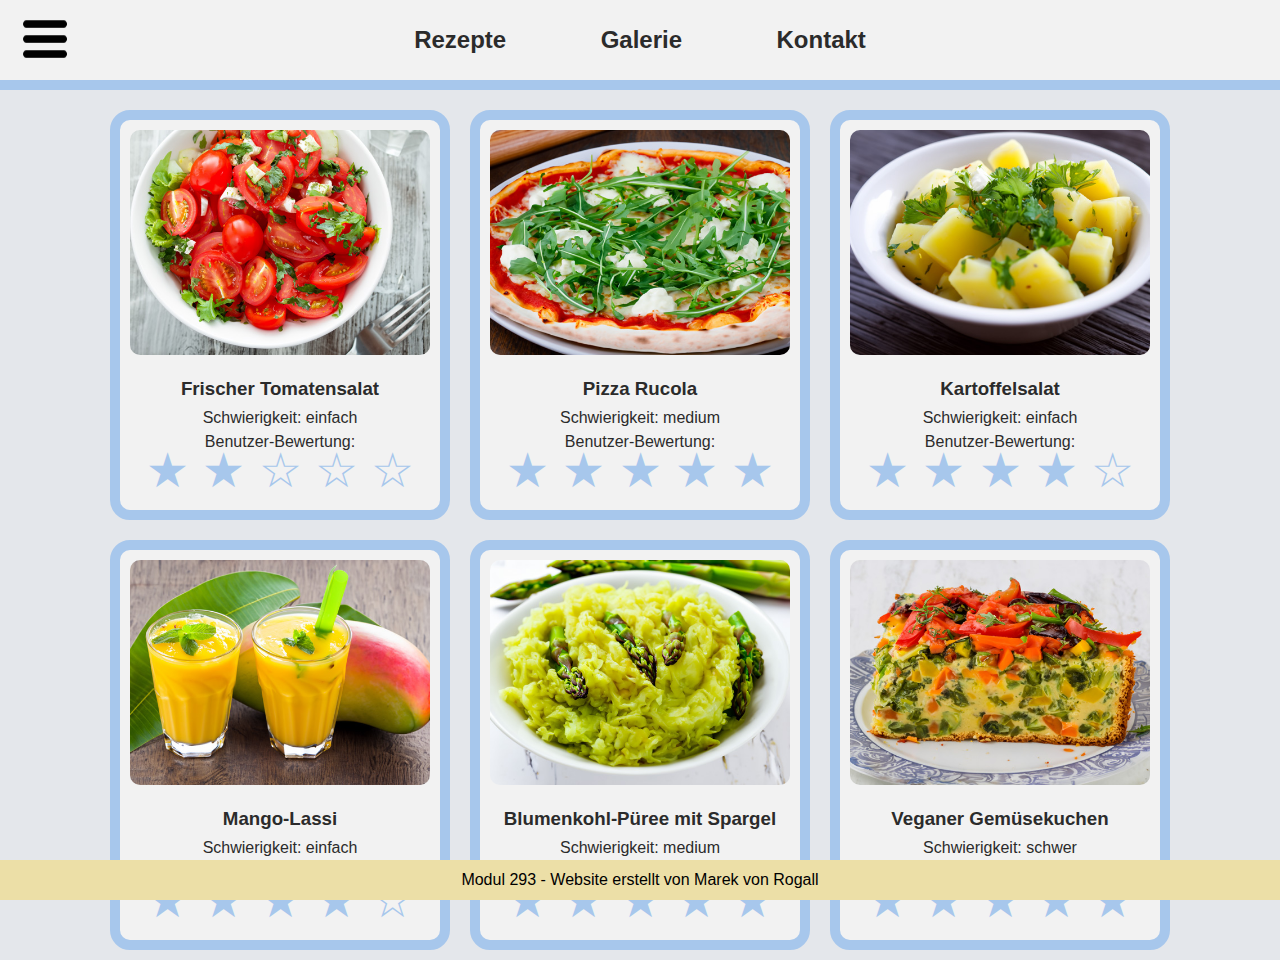
<file: index.html>
<!DOCTYPE html>

<html>

<head>
    <meta charset="utf-8">
    <title>Rezepte durchstöbern</title>
    <meta name="viewport" content="width=device-width, initial-scale=1" />
    <link rel="stylesheet" href="https://fonts.googleapis.com/css2?family=Bebas+Neue">
    <link rel="stylesheet" type="text/css" href="index.css">
</head>


<navbar class="navbar">
    <div class="navbar-links">
        <a href="index.html">Rezepte</a>
        <a href="galerie.html">Galerie</a>
        <a href="contact.html">Kontakt</a>
    </div>
</navbar>

<body>
    <img src="Assets/menuicon.png" id="menu_icon" alt="hamburger menu icon">
    <input id="checkbox_menu_icon" type="checkbox">

    <div id="balken"></div>

    <div class="filterbox">
        <h2 id="namesuchfilter">Nach Rezepten filtern:</h2>
    </div>

    <input class="checkbox-Schwierigkeit-einfach" id="filter-einfach" type="checkbox" checked>
    <label class="checkbox-Schwierigkeit-einfach" for="filter-einfach">Einfach</label>
    <input class="checkbox-Schwierigkeit-medium" id="filter-medium" type="checkbox" checked>
    <label class="checkbox-Schwierigkeit-medium" for="filter-medium">Medium</label>
    <input class="checkbox-Schwierigkeit-schwer" id="filter-schwer" type="checkbox" checked>
    <label class="checkbox-Schwierigkeit-schwer" for="filter-schwer">Schwierig</label>

    <input class="checkbox-Typ-Alles" id="filter-alles" type="radio" name="typ" checked>
    <label class="checkbox-Typ-Alles" for="filter-alles">Alles</label>
    <input class="checkbox-Typ-Vegetarisch" id="filter-vegetarisch" type="radio" name="typ">
    <label class="checkbox-Typ-Vegetarisch" for="filter-vegetarisch">Vegetarisch</label>
    <input class="checkbox-Typ-Vegan" id="filter-vegan" type="radio" name="typ">
    <label class="checkbox-Typ-Vegan" for="filter-vegan">Vegan</label>

    <div id="wrapper">

        <div class="box" id="tomatensalat">

            <a href="recipes/rezept-tomatensalat.html">
                <img src="Assets/tomatensalat.jpg" class="image" alt="Tomatensalat">


                <h3 class="Name">Frischer Tomatensalat</h3>
                <p class="Schwierigkeit">Schwierigkeit: einfach</p>
                <p class="Bewertung">Benutzer-Bewertung:</p>
                <div class="star">&starf; &starf; &star; &star; &star;</div>
            </a>

        </div>
        <div class="box" id="pizzarucola">

            <a href="recipes/rezept-pizzarucola.html">
                <img src="Assets/pizzarucola.jpg" class="image" alt="Pizza Rucola">


                <h3 class="Name">Pizza Rucola</h3>
                <p class="Schwierigkeit">Schwierigkeit: medium</p>
                <p class="Bewertung">Benutzer-Bewertung:</p>
                <div class="star">&starf; &starf; &starf; &starf; &starf;</div>
            </a>

        </div>
        <div class="box" id="kartoffelsalat">

            <a href="recipes/rezept-kartoffelsalat.html">
                <img src="Assets/kartoffelsalat.jpg" class="image" alt="Kartoffelsalat">


                <h3 class="Name">Kartoffelsalat</h3>
                <p class="Schwierigkeit">Schwierigkeit: einfach</p>
                <p class="Bewertung">Benutzer-Bewertung:</p>
                <div class="star">&starf; &starf; &starf; &starf; &star;</div>
            </a>

        </div>
        <div class="box" id="mango_lassi">

            <a href="recipes/rezept-mango_lassi.html">
                <img src="Assets/mango_lassi.jpg" class="image" alt="Mango Lassi">


                <h3 class="Name">Mango-Lassi</h3>
                <p class="Schwierigkeit">Schwierigkeit: einfach</p>
                <p class="Bewertung">Benutzer-Bewertung:</p>
                <div class="star">&starf; &starf; &starf; &starf; &star;</div>
            </a>

        </div>
        <div class="box" id="blumenkohl_spargel">

            <a href="recipes/rezept-blumenkohl_spargel.html">
                <img src="Assets/blumenkohl_spargel.jpg" class="image" alt="Blumenkohlpüree mit grünem Spargel">


                <h3 class="Name">Blumenkohl-Püree mit Spargel</h3>
                <p class="Schwierigkeit">Schwierigkeit: medium</p>
                <p class="Bewertung">Benutzer-Bewertung:</p>
                <div class="star">&starf; &starf; &starf; &starf; &starf;</div>
            </a>

        </div>
        <div class="box" id="veganerkuchen">

            <a href="recipes/rezept-veganerkuchen.html">
                <img src="Assets/pie.jpg" class="image" alt="Veganer Gemüsekuchen">


                <h3 class="Name">Veganer Gemüsekuchen</h3>
                <p class="Schwierigkeit">Schwierigkeit: schwer</p>
                <p class="Bewertung">Benutzer-Bewertung:</p>
                <div class="star">&starf; &starf; &starf; &starf; &starf;</div>
            </a>

        </div>
        <div id="footer">
            <p>Modul 293 - Website erstellt von Marek von Rogall</p>
        </div>
    </div>
</body>

<footer>
    <p>Modul 293 - Website erstellt von Marek von Rogall</p>
</footer>

</html>
</file>
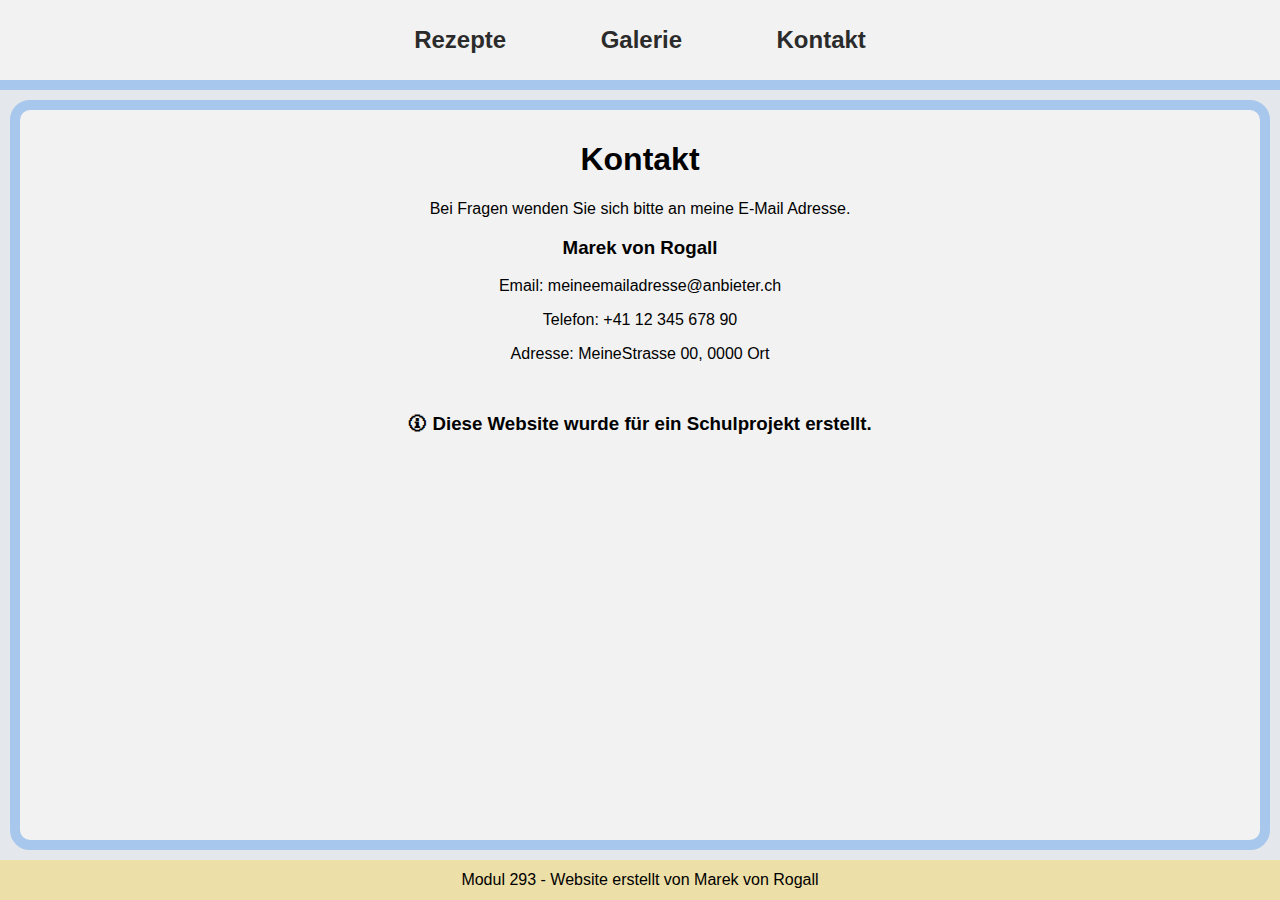
<file: contact.html>
<!DOCTYPE html>

<html>

<head>
    <meta charset="utf-8">
    <title>Kontakt</title>
    <meta name="viewport" content="width=device-width, initial-scale=1" />
    <link rel="stylesheet" href="https://fonts.googleapis.com/css2?family=Bebas+Neue">
    <link rel="stylesheet" type="text/css" href="contact.css">
</head>


<navbar class="navbar">
    <div class="navbar-links">
        <a href="index.html">Rezepte</a>
        <a href="galerie.html">Galerie</a>
        <a href="contact.html">Kontakt</a>
    </div>
</navbar>

<body>
    <div id="balken"></div>
    <div id="contactBox">
        <h1>Kontakt</h1>
        <p>Bei Fragen wenden Sie sich bitte an meine E-Mail Adresse.</p>
        <h3>Marek von Rogall</h3>
        <p>Email: meineemailadresse@anbieter.ch</p>
        <p>Telefon: +41 12 345 678 90</p>
        <p>Adresse: MeineStrasse 00,
            0000 Ort
        </p>

        <h3 id="info">🛈 Diese Website wurde für ein Schulprojekt erstellt.</h3>
    </div>
</body>

<footer>
    <p>Modul 293 - Website erstellt von Marek von Rogall</p>
</footer>

</html>
</file>
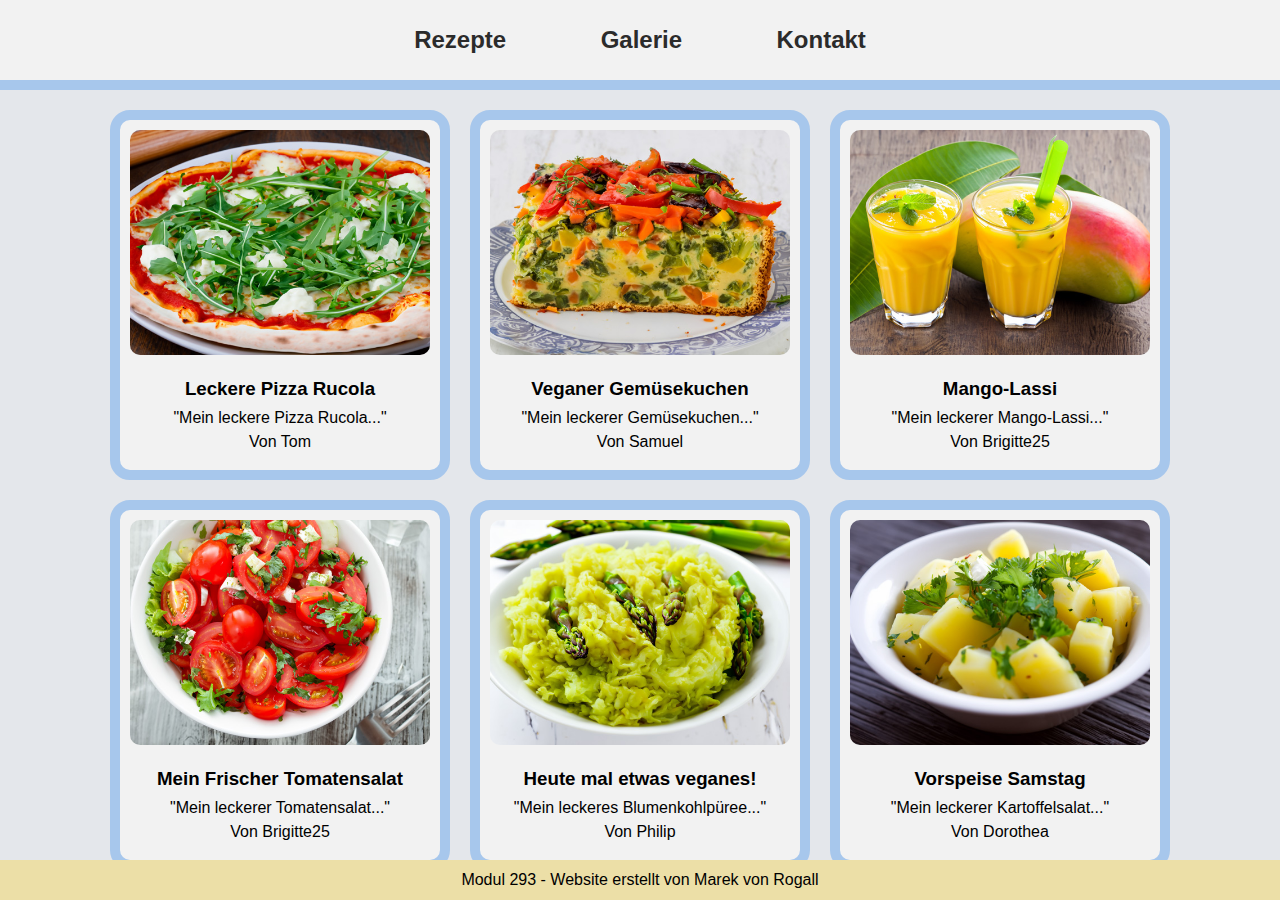
<file: galerie.html>
<!DOCTYPE html>

<html>

<head>
    <meta charset="utf-8">
    <title>Rezepte-Galerie</title>
    <meta name="viewport" content="width=device-width, initial-scale=1" />
    <link rel="stylesheet" href="https://fonts.googleapis.com/css2?family=Bebas+Neue">
    <link rel="stylesheet" type="text/css" href="galerie.css">
</head>

<navbar class="navbar">
    <div class="navbar-links">
        <a href="index.html">Rezepte</a>
        <a href="galerie.html">Galerie</a>
        <a href="contact.html">Kontakt</a>
    </div>
</navbar>

<body>


    <div id="balken"></div>

    <div id="wrapper">

        <div class="box" id="pizzarucola">

            <img src="Assets/pizzarucola.jpg" class="image" alt="Pizza Rucola">

            <h3 class="Name">Leckere Pizza Rucola</h3>
            <p class="Description">"Mein leckere Pizza Rucola..."</p>
            <p class="User">Von Tom</p>

        </div>
        <div class="box" id="veganerkuchen">

            <img src="Assets/pie.jpg" class="image" alt="Veganer Gemüsekuchen">

            <h3 class="Name">Veganer Gemüsekuchen</h3>
            <p class="Description">"Mein leckerer Gemüsekuchen..."</p>
            <p class="User">Von Samuel</p>

        </div>
        <div class="box" id="mango_lassi">

            <img src="Assets/mango_lassi.jpg" class="image" alt="Mango Lassi">

            <h3 class="Name">Mango-Lassi</h3>
            <p class="Description">"Mein leckerer Mango-Lassi..."</p>
            <p class="User">Von Brigitte25</p>

        </div>
        <div class="box" id="tomatensalat">

            <img src="Assets/tomatensalat.jpg" class="image" alt="Tomatensalat">


            <h3 class="Name">Mein Frischer Tomatensalat</h3>
            <p class="Description">"Mein leckerer Tomatensalat..."</p>
            <p class="User">Von Brigitte25</p>

        </div>
        <div class="box" id="blumenkohl_spargel">

            <img src="Assets/blumenkohl_spargel.jpg" class="image" alt="Blumenkohlpüree mit grünem Spargel">

            <h3 class="Name">Heute mal etwas veganes!</h3>
            <p class="Description">"Mein leckeres Blumenkohlpüree..."</p>
            <p class="User">Von Philip</p>

        </div>
        <div class="box" id="kartoffelsalat">

            <img src="Assets/kartoffelsalat.jpg" class="image" alt="Kartoffelsalat">

            <h3 class="Name">Vorspeise Samstag</h3>
            <p class="Description">"Mein leckerer Kartoffelsalat..."</p>
            <p class="User">Von Dorothea</p>

        </div>
        <div id="footer">
            <p>Modul 293 - Website erstellt von Marek von Rogall</p>
        </div>
    </div>


</body>
<footer>
    <p>Modul 293 - Website erstellt von Marek von Rogall</p>
</footer>

</html>
</file>
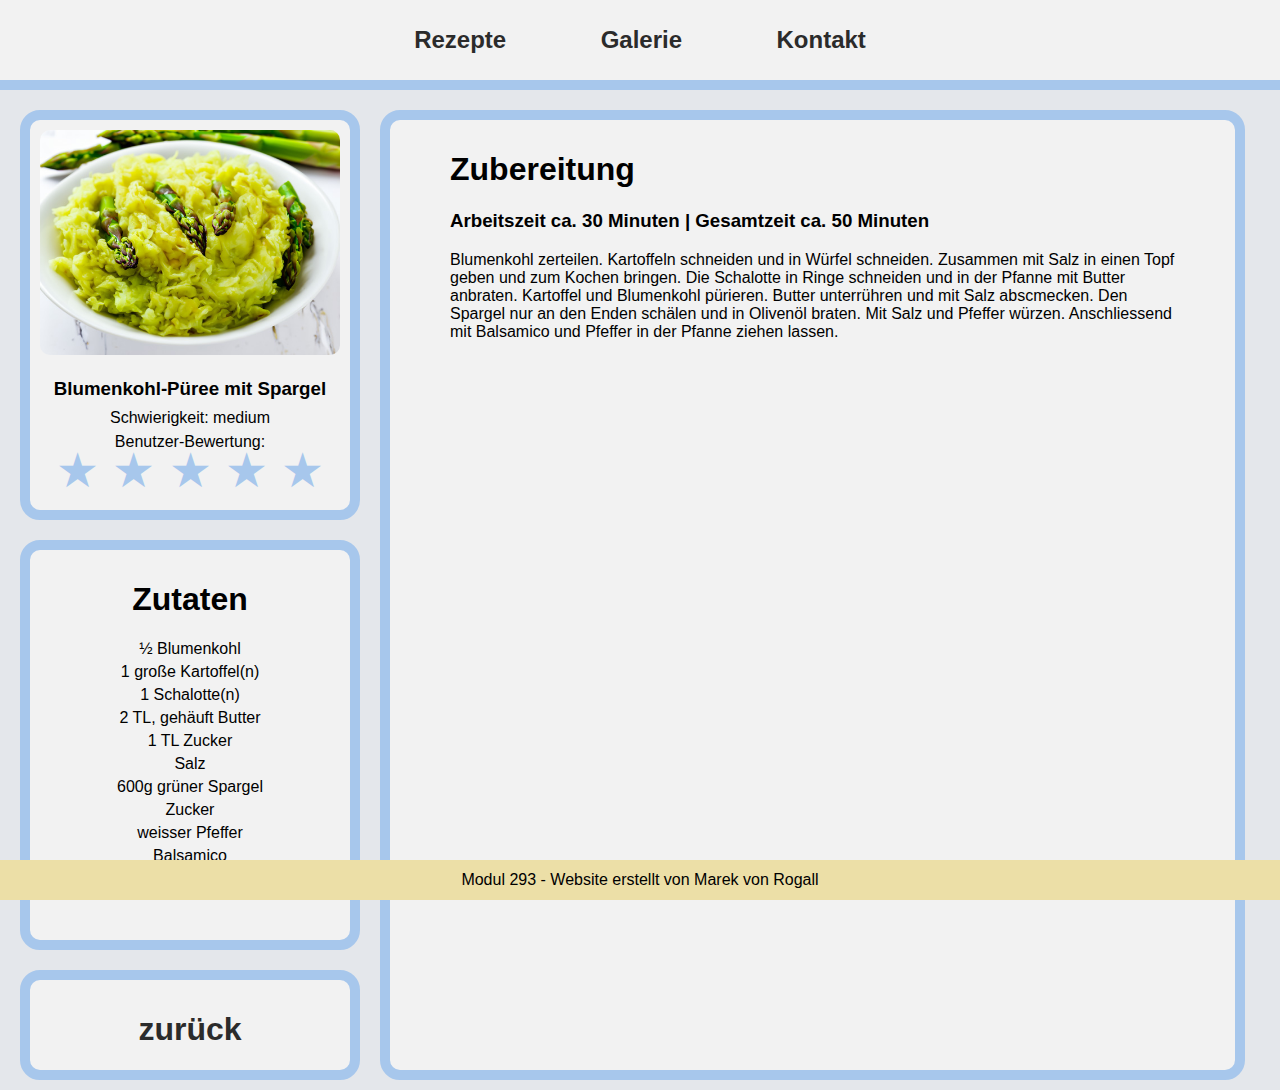
<file: recipes/rezept-blumenkohl_spargel.html>
<!DOCTYPE html>

<html>

<head>
    <meta charset="utf-8">
    <title>Rezept Blumenkohlpürre mit grünem Spargel</title>
    <meta name="viewport" content="width=device-width, initial-scale=1" />
    <link rel="stylesheet" href="https://fonts.googleapis.com/css2?family=Bebas+Neue">
    <link rel="stylesheet" type="text/css" href="recipes.css">
</head>

<navbar class="navbar">
    <div class="navbar-links">
        <a href="../index.html">Rezepte</a>
        <a href="../galerie.html">Galerie</a>
        <a href="../contact.html">Kontakt</a>
    </div>
</navbar>

<body>


    <div id="balken"></div>

    <div id="wrapper">
        <div class="box" id="preview">

            <img src="../Assets/blumenkohl_spargel.jpg" id="image" alt="Blumenkohlpüree mit grünem Spargel">

            <h3 id="Name">Blumenkohl-Püree mit Spargel</h3>
            <p id="Schwierigkeit">Schwierigkeit: medium</p>
            <p id="Bewertung">Benutzer-Bewertung:</p>
            <div class="star">&starf; &starf; &starf; &starf; &starf;</div>

        </div>

        <div class="box" id="instruction">
            <h1>Zubereitung</h1>
            <h3>Arbeitszeit ca. 30 Minuten | Gesamtzeit ca. 50 Minuten</h3>
            <p>Blumenkohl zerteilen. Kartoffeln schneiden und in Würfel schneiden. Zusammen mit Salz in einen Topf geben
                und zum Kochen bringen.
                Die Schalotte in Ringe schneiden und in der Pfanne mit Butter anbraten. Kartoffel und Blumenkohl
                pürieren. Butter unterrühren und mit Salz abscmecken.

                Den Spargel nur an den Enden schälen und in Olivenöl braten. Mit Salz und Pfeffer würzen. Anschliessend
                mit Balsamico und Pfeffer in der Pfanne ziehen lassen.
            </p>
            <iframe width="560" height="315" src="https://www.youtube.com/embed/Dtnm1v0F46g"
                title="YouTube video player" frameborder="0"
                allow="accelerometer; autoplay; clipboard-write; encrypted-media; gyroscope; picture-in-picture; web-share"
                allowfullscreen></iframe>
        </div>

        <div class="box" id="ingredients">
            <h1>Zutaten</h1>
            <p>½ Blumenkohl</p>
            <p>1 große Kartoffel(n)</p>
            <p>1 Schalotte(n)</p>
            <p>2 TL, gehäuft Butter</p>
            <p>1 TL Zucker</p>
            <p>Salz</p>
            <p>600g grüner Spargel</p>
            <p>Zucker</p>
            <P>weisser Pfeffer</P>
            <p>Balsamico</p>
            <p>Olivenöl</p>
        </div>

        <a href="../index.html">
            <div class="box" id="back">
                <h1>zurück</h1>
            </div>
        </a>


        <div id="bottom-left"></div>
        <div id="right"></div>
    </div>
</body>

<footer>
    <p>Modul 293 - Website erstellt von Marek von Rogall</p>
</footer>

</html>
</file>
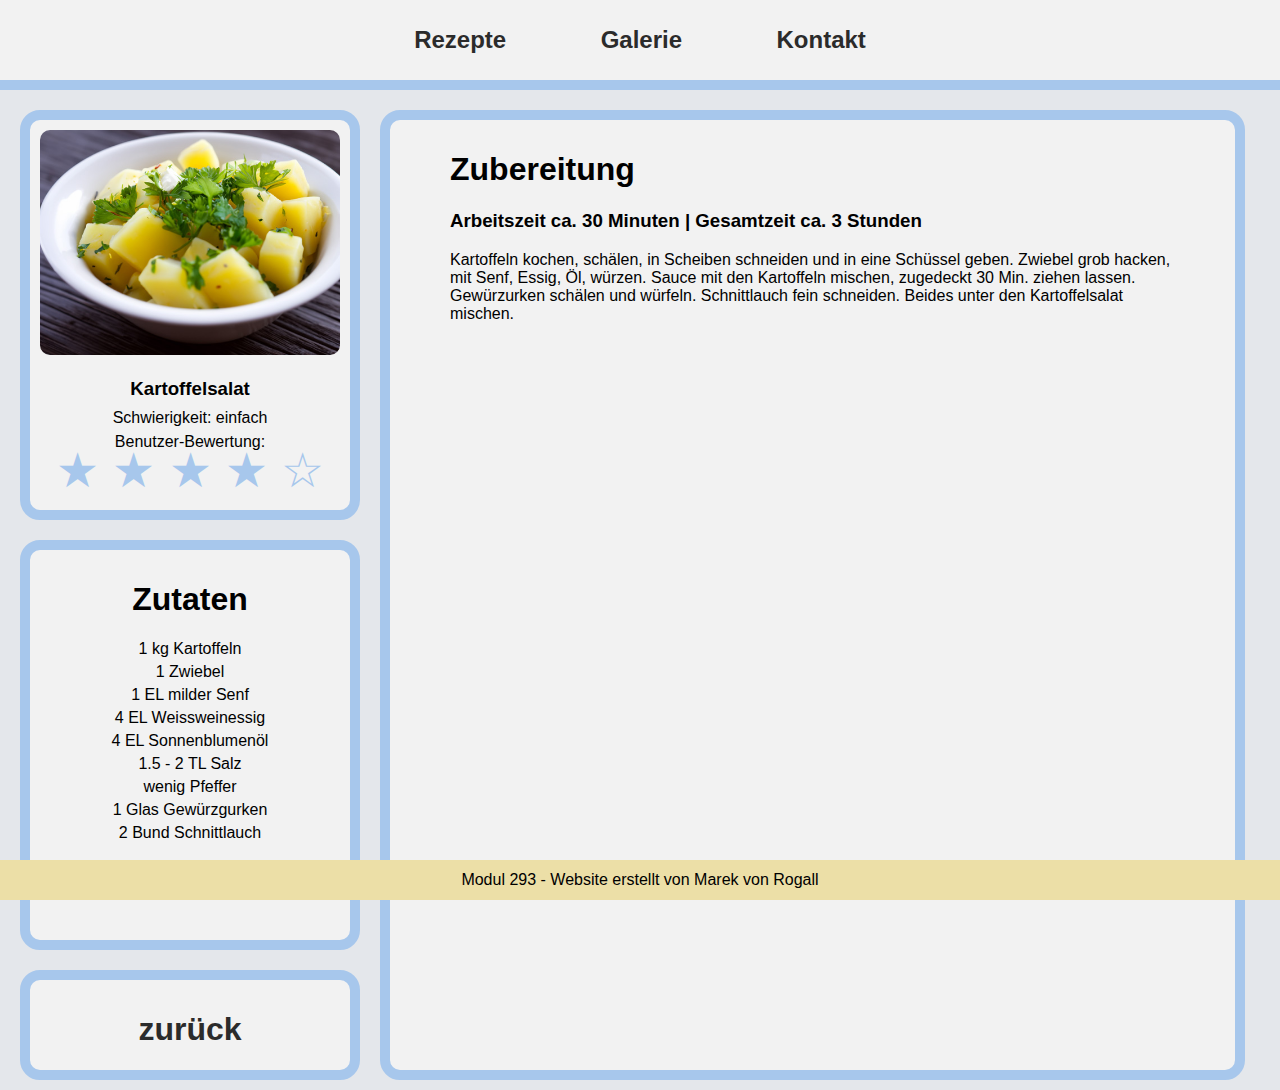
<file: recipes/rezept-kartoffelsalat.html>
<!DOCTYPE html>

<html>

<head>
    <meta charset="utf-8">
    <title>Rezept Kartoffelsalat</title>
    <meta name="viewport" content="width=device-width, initial-scale=1" />
    <link rel="stylesheet" href="https://fonts.googleapis.com/css2?family=Bebas+Neue">
    <link rel="stylesheet" type="text/css" href="recipes.css">
</head>

<navbar class="navbar">
    <div class="navbar-links">
        <a href="../index.html">Rezepte</a>
        <a href="../galerie.html">Galerie</a>
        <a href="../contact.html">Kontakt</a>
    </div>
</navbar>

<body>


    <div id="balken"></div>

    <div id="wrapper">
        <div class="box" id="preview">

            <img src="../Assets/kartoffelsalat.jpg" id="image" alt="Pizza Rucola">

            <h3 id="Name">Kartoffelsalat</h3>
            <p id="Schwierigkeit">Schwierigkeit: einfach</p>
            <p id="Bewertung">Benutzer-Bewertung:</p>
            <div class="star">&starf; &starf; &starf; &starf; &star;</div>

        </div>

        <div class="box" id="instruction">
            <h1>Zubereitung</h1>
            <h3>Arbeitszeit ca. 30 Minuten | Gesamtzeit ca. 3 Stunden</h3>
            <p>Kartoffeln kochen, schälen, in Scheiben schneiden und in eine Schüssel geben.
                Zwiebel grob hacken, mit Senf, Essig, Öl, würzen.
                Sauce mit den Kartoffeln mischen, zugedeckt 30 Min. ziehen lassen.
                Gewürzurken schälen und würfeln. Schnittlauch fein schneiden. Beides unter den Kartoffelsalat mischen.
            </p>
            <iframe width="560" height="315" src="https://www.youtube.com/embed/otAqi3aP5ck"
                title="YouTube video player" frameborder="0"
                allow="accelerometer; autoplay; clipboard-write; encrypted-media; gyroscope; picture-in-picture; web-share"
                allowfullscreen></iframe>
        </div>

        <div class="box" id="ingredients">
            <h1>Zutaten</h1>
            <p>1 kg Kartoffeln</p>
            <p>1 Zwiebel</p>
            <p>1 EL milder Senf</p>
            <p>4 EL Weissweinessig</p>
            <p>4 EL Sonnenblumenöl</p>
            <p>1.5 - 2 TL Salz</p>
            <p>wenig Pfeffer</p>
            <p>1 Glas Gewürzgurken</p>
            <p>2 Bund Schnittlauch</p>
        </div>

        <a href="../index.html">
            <div class="box" id="back">
                <h1>zurück</h1>
            </div>
        </a>


        <div id="bottom-left"></div>
        <div id="right"></div>
    </div>
</body>

<footer>
    <p>Modul 293 - Website erstellt von Marek von Rogall</p>
</footer>

</html>
</file>
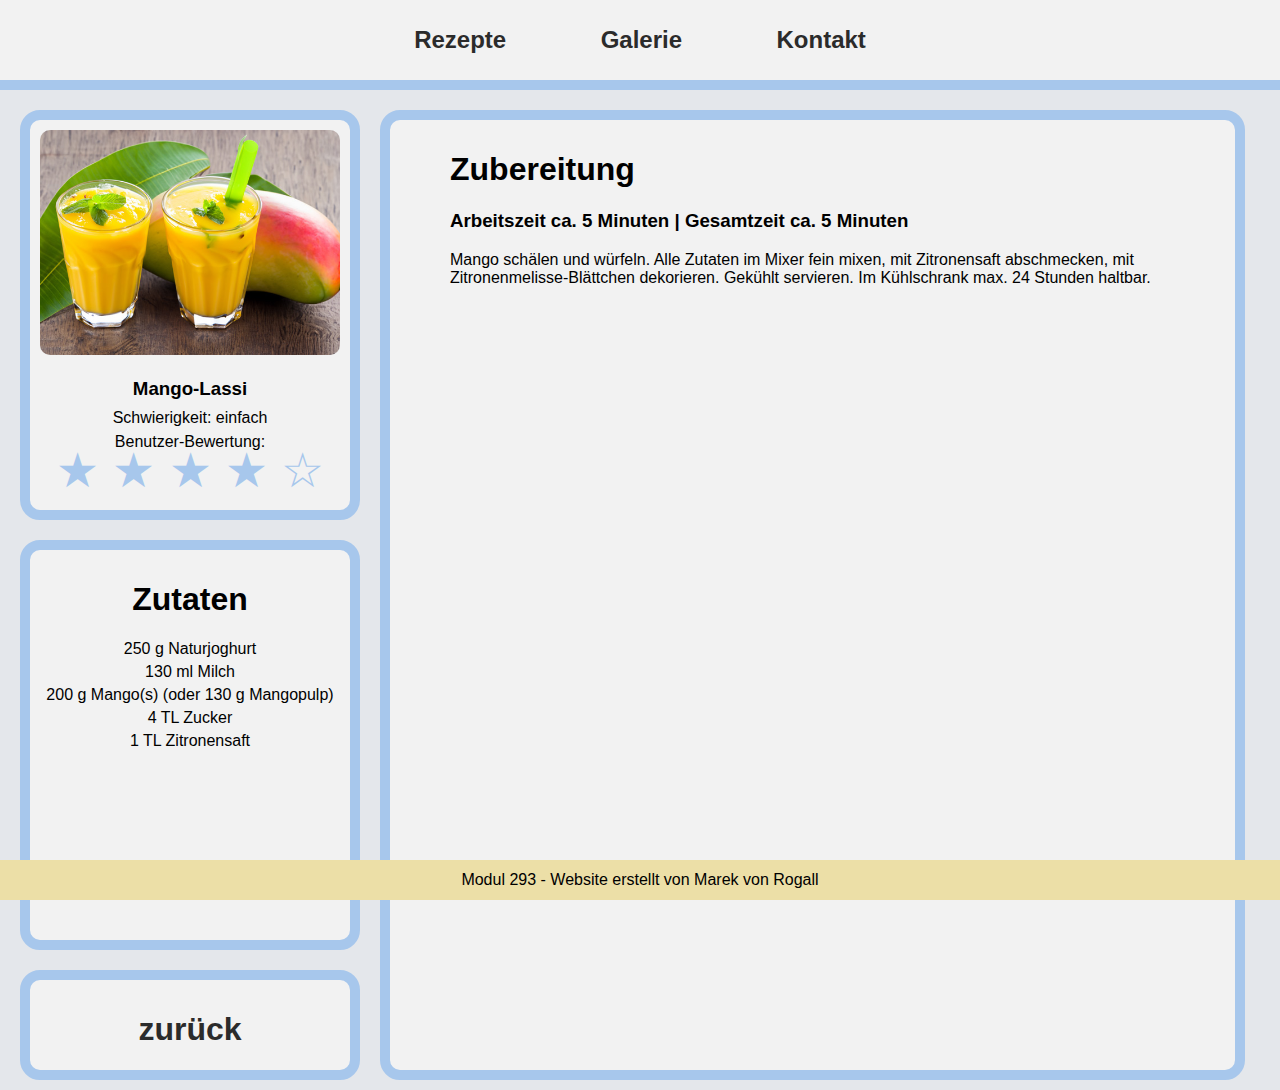
<file: recipes/rezept-mango_lassi.html>
<!DOCTYPE html>

<html>

<head>
    <meta charset="utf-8">
    <title>Rezept Mango-Lassi</title>
    <meta name="viewport" content="width=device-width, initial-scale=1" />
    <link rel="stylesheet" href="https://fonts.googleapis.com/css2?family=Bebas+Neue">
    <link rel="stylesheet" type="text/css" href="recipes.css">
</head>

<navbar class="navbar">
    <div class="navbar-links">
        <a href="../index.html">Rezepte</a>
        <a href="../galerie.html">Galerie</a>
        <a href="../contact.html">Kontakt</a>
    </div>
</navbar>

<body>
    <div id="balken"></div>

    <div id="wrapper">
        <div class="box" id="preview">

            <img src="../Assets/mango_lassi.jpg" id="image" alt="Mango Lassi">

            <h3 id="Name">Mango-Lassi</h3>
            <p id="Schwierigkeit">Schwierigkeit: einfach</p>
            <p id="Bewertung">Benutzer-Bewertung:</p>
            <div class="star">&starf; &starf; &starf; &starf; &star;</div>

        </div>

        <div class="box" id="instruction">
            <h1>Zubereitung</h1>
            <h3>Arbeitszeit ca. 5 Minuten | Gesamtzeit ca. 5 Minuten</h3>
            <p>Mango schälen und würfeln. Alle Zutaten im Mixer fein mixen, mit Zitronensaft abschmecken, mit
                Zitronenmelisse-Blättchen dekorieren. Gekühlt servieren. Im Kühlschrank max. 24 Stunden haltbar.</p>
            <iframe width="560" height="315" src="https://www.youtube.com/embed/BE7PBaxJGzE"
                title="YouTube video player" frameborder="0"
                allow="accelerometer; autoplay; clipboard-write; encrypted-media; gyroscope; picture-in-picture; web-share"
                allowfullscreen></iframe>
        </div>

        <div class="box" id="ingredients">
            <h1>Zutaten</h1>
            <p></p>250 g Naturjoghurt
            <p></p>130 ml Milch
            <p>200 g Mango(s) (oder 130 g Mangopulp)</p>
            <p>4 TL Zucker</p>
            <p>1 TL Zitronensaft</p>
        </div>

        <a href="../index.html">
            <div class="box" id="back">
                <h1>zurück</h1>
            </div>
        </a>


        <div id="bottom-left"></div>
        <div id="right"></div>
    </div>
</body>

<footer>
    <p>Modul 293 - Website erstellt von Marek von Rogall</p>
</footer>

</html>
</file>
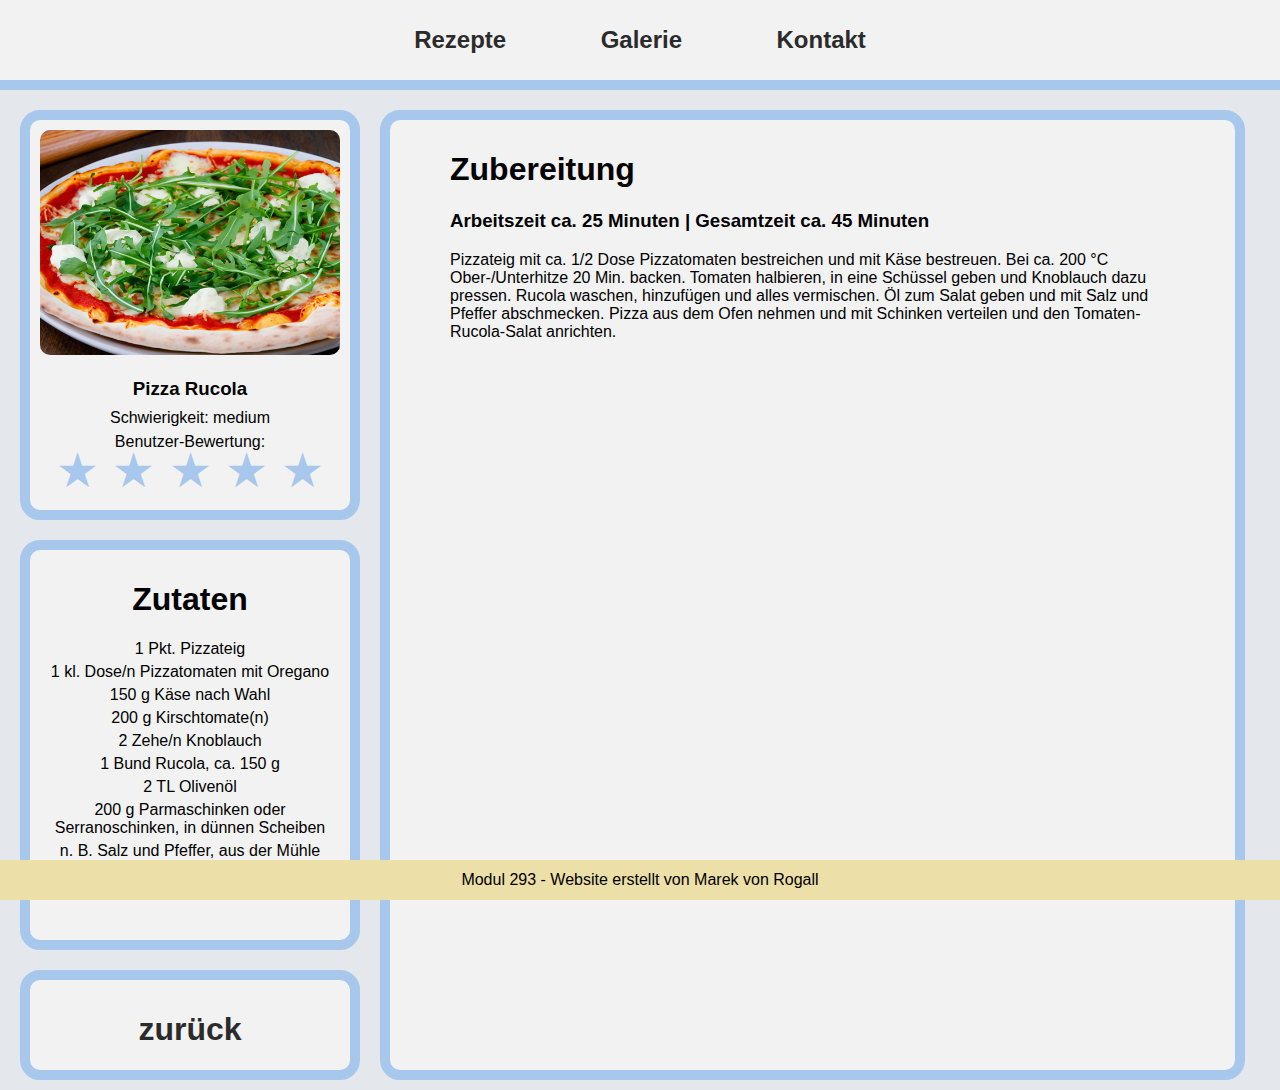
<file: recipes/rezept-pizzarucola.html>
<!DOCTYPE html>

<html>

<head>
    <meta charset="utf-8">
    <title>Rezept Pizza Rucola</title>
    <meta name="viewport" content="width=device-width, initial-scale=1" />
    <link rel="stylesheet" href="https://fonts.googleapis.com/css2?family=Bebas+Neue">
    <link rel="stylesheet" type="text/css" href="recipes.css">
</head>
<navbar class="navbar">
    <div class="navbar-links">
        <a href="../index.html">Rezepte</a>
        <a href="../galerie.html">Galerie</a>
        <a href="../contact.html">Kontakt</a>
    </div>
</navbar>

<body>
    <div id="balken"></div>

    <div id="wrapper">
        <div class="box" id="preview">

            <img src="../Assets/pizzarucola.jpg" id="image" alt="Pizza Rucola">

            <h3 id="Name">Pizza Rucola</h3>
            <p id="Schwierigkeit">Schwierigkeit: medium</p>
            <p id="Bewertung">Benutzer-Bewertung:</p>
            <div class="star">&starf; &starf; &starf; &starf; &starf;</div>

        </div>

        <div class="box" id="instruction">
            <h1>Zubereitung</h1>
            <h3>Arbeitszeit ca. 25 Minuten | Gesamtzeit ca. 45 Minuten</h3>
            <p>Pizzateig mit ca. 1/2 Dose Pizzatomaten
                bestreichen und mit Käse bestreuen.
                Bei ca. 200 °C Ober-/Unterhitze 20 Min. backen.
                Tomaten halbieren, in eine Schüssel geben und Knoblauch dazu pressen. Rucola
                waschen, hinzufügen und alles vermischen. Öl zum Salat geben und mit Salz und Pfeffer abschmecken.
                Pizza aus dem Ofen nehmen und mit Schinken verteilen und den Tomaten-Rucola-Salat anrichten.</p>
            <iframe width="560" height="315" src="https://www.youtube.com/embed/8uYlbcitGIk"
                title="YouTube video player" frameborder="0"
                allow="accelerometer; autoplay; clipboard-write; encrypted-media; gyroscope; picture-in-picture; web-share"
                allowfullscreen></iframe>
        </div>

        <div class="box" id="ingredients">
            <h1>Zutaten</h1>
            <p>1 Pkt. Pizzateig</p>
            <p>1 kl. Dose/n Pizzatomaten mit Oregano</p>
            <p>150 g Käse nach Wahl</p>
            <p>200 g Kirschtomate(n)</p>
            <p>2 Zehe/n Knoblauch</p>
            <p>1 Bund Rucola, ca. 150 g</p>
            <p>2 TL Olivenöl</p>
            <p>200 g Parmaschinken oder Serranoschinken, in dünnen Scheiben</p>
            <p>n. B. Salz und Pfeffer, aus der Mühle</p>
        </div>

        <a href="../index.html">
            <div class="box" id="back">
                <h1>zurück</h1>
            </div>
        </a>


        <div id="bottom-left"></div>
        <div id="right"></div>
    </div>
</body>

<footer>
    <p>Modul 293 - Website erstellt von Marek von Rogall</p>
</footer>

</html>
</file>
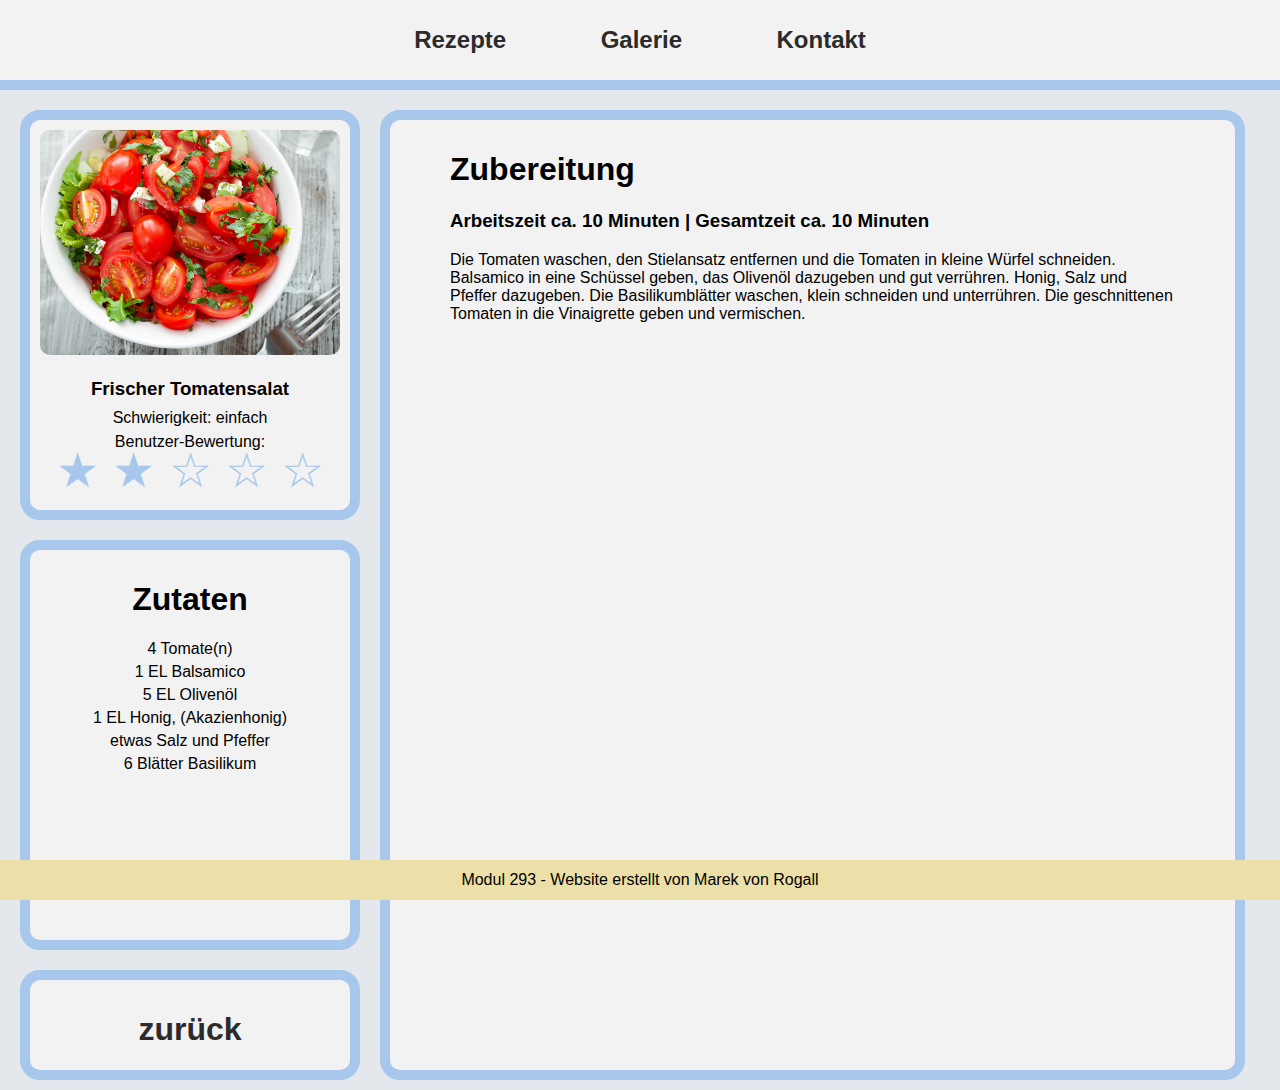
<file: recipes/rezept-tomatensalat.html>
<!DOCTYPE html>

<html>

<head>
    <meta charset="utf-8">
    <title>Rezept Tomatensalat</title>
    <meta name="viewport" content="width=device-width, initial-scale=1" />
    <link rel="stylesheet" href="https://fonts.googleapis.com/css2?family=Bebas+Neue">
    <link rel="stylesheet" type="text/css" href="recipes.css">
</head>
<navbar class="navbar">
    <div class="navbar-links">
        <a href="../index.html">Rezepte</a>
        <a href="../galerie.html">Galerie</a>
        <a href="../contact.html">Kontakt</a>
    </div>
</navbar>

<body>
    <div id="balken"></div>

    <div id="wrapper">
        <div class="box" id="preview">

            <img src="../Assets/tomatensalat.jpg" id="image" alt="Tomatensalat">

            <h3 id="Name">Frischer Tomatensalat</h3>
            <p id="Schwierigkeit">Schwierigkeit: einfach</p>
            <p id="Bewertung">Benutzer-Bewertung:</p>
            <div class="star">&starf; &starf; &star; &star; &star;</div>

        </div>

        <div class="box" id="instruction">
            <h1>Zubereitung</h1>
            <h3>Arbeitszeit ca. 10 Minuten | Gesamtzeit ca. 10 Minuten</h3>
            <p>Die Tomaten waschen, den Stielansatz entfernen und die Tomaten in kleine Würfel schneiden. Balsamico in
                eine Schüssel geben, das Olivenöl dazugeben und gut verrühren. Honig, Salz und Pfeffer dazugeben. Die
                Basilikumblätter waschen, klein schneiden und unterrühren. Die geschnittenen Tomaten in die Vinaigrette
                geben und vermischen.</p>
            <iframe width="560" height="315" src="https://www.youtube.com/embed/DlTCOjw5aBI"
                title="YouTube video player" frameborder="0"
                allow="accelerometer; autoplay; clipboard-write; encrypted-media; gyroscope; picture-in-picture; web-share"
                allowfullscreen></iframe>
        </div>

        <div class="box" id="ingredients">
            <h1>Zutaten</h1>
            <p>4 Tomate(n)</p>
            <p>1 EL Balsamico</p>
            <p>5 EL Olivenöl</p>
            <p>1 EL Honig, (Akazienhonig)</p>
            <p>etwas Salz und Pfeffer</p>
            <p>6 Blätter Basilikum</p>
        </div>

        <a href="../index.html">
            <div class="box" id="back">
                <h1>zurück</h1>
            </div>
        </a>


        <div id="bottom-left"></div>
        <div id="right"></div>
    </div>
</body>

<footer>
    <p>Modul 293 - Website erstellt von Marek von Rogall</p>
</footer>

</html>
</file>
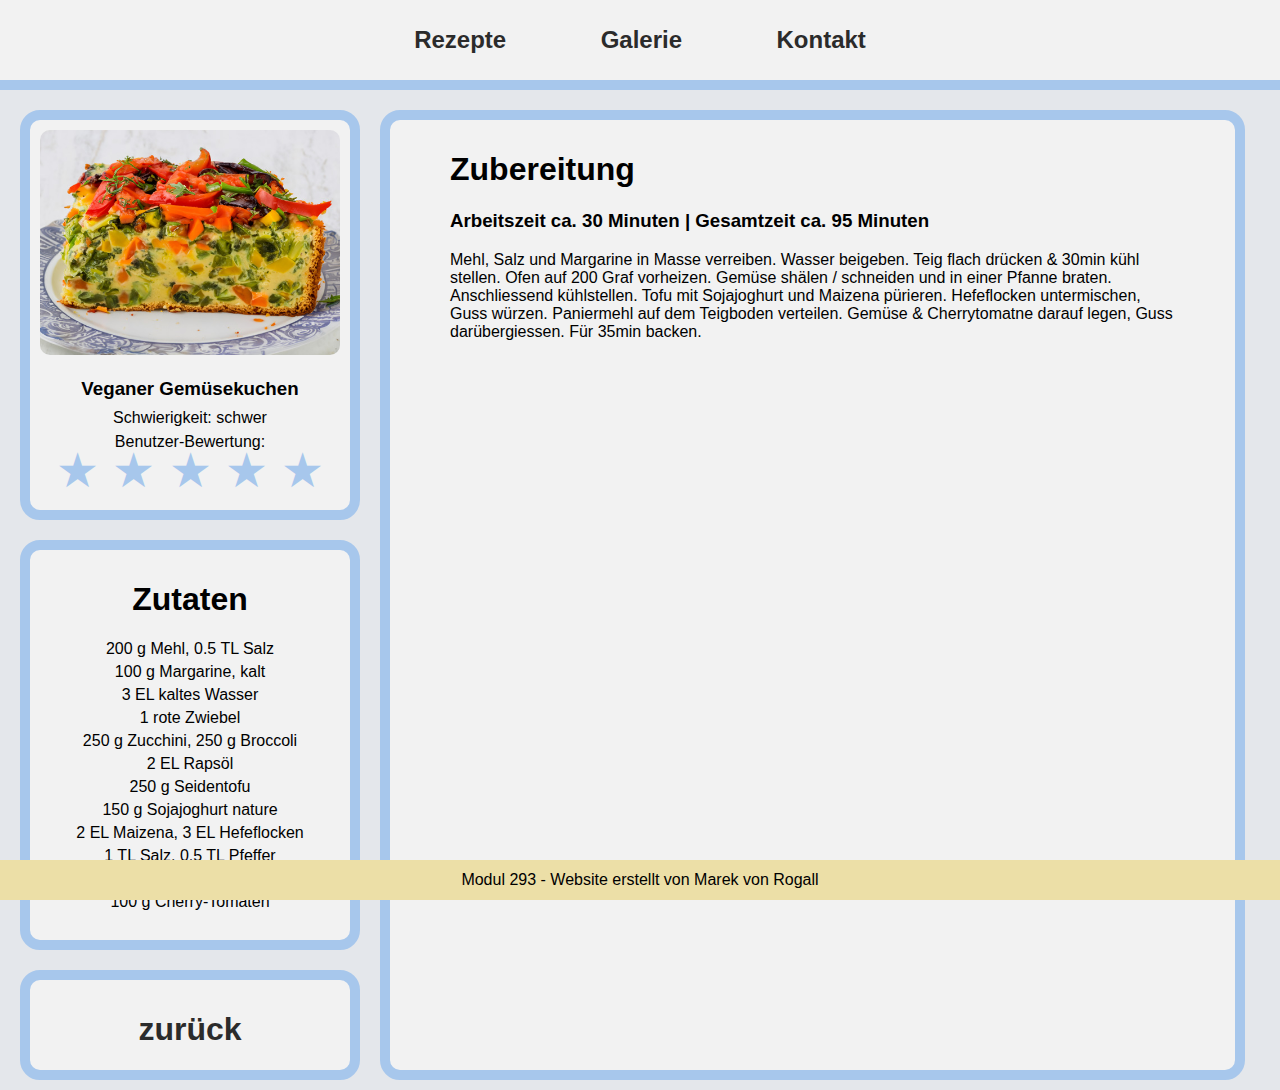
<file: recipes/rezept-veganerkuchen.html>
<!DOCTYPE html>

<html>

<head>
    <meta charset="utf-8">
    <title>Rezept veganer Gemüsekuchen</title>
    <meta name="viewport" content="width=device-width, initial-scale=1" />
    <link rel="stylesheet" href="https://fonts.googleapis.com/css2?family=Bebas+Neue">
    <link rel="stylesheet" type="text/css" href="recipes.css">
</head>

<navbar class="navbar">
    <div class="navbar-links">
        <a href="../index.html">Rezepte</a>
        <a href="../galerie.html">Galerie</a>
        <a href="../contact.html">Kontakt</a>
    </div>
</navbar>

<body>
    <div id="balken"></div>

    <div id="wrapper">
        <div class="box" id="preview">

            <img src="../Assets/pie.jpg" id="image" alt="Veganer Gemüsekuchen">

            <h3 id="Name">Veganer Gemüsekuchen</h3>
            <p id="Schwierigkeit">Schwierigkeit: schwer</p>
            <p id="Bewertung">Benutzer-Bewertung:</p>
            <div class="star">&starf; &starf; &starf; &starf; &starf;</div>

        </div>

        <div class="box" id="instruction">
            <h1>Zubereitung</h1>
            <h3>Arbeitszeit ca. 30 Minuten | Gesamtzeit ca. 95 Minuten</h3>
            <p>Mehl, Salz und Margarine in Masse verreiben. Wasser beigeben. Teig flach drücken & 30min kühl stellen.
                Ofen auf 200 Graf vorheizen. Gemüse shälen / schneiden und in einer Pfanne braten. Anschliessend
                kühlstellen. Tofu mit Sojajoghurt und Maizena pürieren. Hefeflocken
                untermischen, Guss würzen. Paniermehl auf dem Teigboden verteilen. Gemüse & Cherrytomatne darauf legen,
                Guss darübergiessen. Für 35min backen.</p>
            <iframe width="560" height="315" src="https://www.youtube.com/embed/o8JTEhoVw5A"
                title="YouTube video player" frameborder="0"
                allow="accelerometer; autoplay; clipboard-write; encrypted-media; gyroscope; picture-in-picture; web-share"
                allowfullscreen></iframe>
        </div>

        <div class="box" id="ingredients">
            <h1>Zutaten</h1>
            <p>200 g Mehl, 0.5 TL Salz</p>
            <p>100 g Margarine, kalt</p>
            <p>3 EL kaltes Wasser</p>
            <p>1 rote Zwiebel</p>
            <p>250 g Zucchini, 250 g Broccoli</p>
            <p>2 EL Rapsöl</p>
            <p>250 g Seidentofu</p>
            <p>150 g Sojajoghurt nature</p>
            <p>2 EL Maizena, 3 EL Hefeflocken</p>
            <p>1 TL Salz, 0.5 TL Pfeffer</p>
            <p>1 EL Paniermehl</p>
            <p>100 g Cherry-Tomaten</p>
        </div>

        <a href="../index.html">
            <div class="box" id="back">
                <h1>zurück</h1>
            </div>
        </a>


        <div id="bottom-left"></div>
        <div id="right"></div>
    </div>
</body>

<footer>
    <p>Modul 293 - Website erstellt von Marek von Rogall</p>
</footer>

</html>
</file>
<file: index.css>
:root {
    --standardcolor: #a7c7ec;
    --accentcolor: #f2f2f2;
    --textcolor: #2b2b2b;
    --backgroundcolor: #e4e7eb;
    --borderradius: 20px;
}

body {
    font-family: "Bebas+Neue", sans-serif;
    background-color: var(--backgroundcolor);
    width: 100%;
    margin: 0;
    margin-bottom: 50px;
}

/*NAVBAR*/
.navbar {
    background-color: var(--accentcolor);
    width: 100%;
    height: 80px;
    position: fixed;
    margin-top: 0px;
    align-items: center;
    display: flex;
    justify-content: center;
    z-index: 4;
}

.navbar-links a {
    text-decoration: none;
    color: var(--textcolor);
    font-size: 24px;
    padding: 45px;
    font-weight: bold;
}

#menu_icon {
    pointer-events: none;
    position: fixed;
    margin-left: 20px;
    margin-top: 9px;
    height: 60px;
    width: 50px;
    z-index: 5;
}

#checkbox_menu_icon {
    position: fixed;
    margin-left: 20px;
    margin-top: 9px;
    height: 60px;
    width: 50px;
    opacity: 0;
    z-index: 5;
}

#balken {
    position: fixed;
    margin-top: 80px;
    border: 5px solid var(--standardcolor);
    width: 100vw;
    z-index: 5;
}

/*WRAPPER + REZEPTE*/

#wrapper {
    position: absolute;
    display: flex;
    flex-wrap: wrap;
    justify-content: center;
    align-items: center;
    margin-top: 100px;
}

.filterbox {
    position: fixed;
    height: 170px;
    width: 100vw;
    margin-top: 80px;
    background-color: var(--accentcolor);
    border: 10px solid var(--standardcolor);
    border-left: transparent;
    border-right: transparent;
    display: none;
    text-align: center;
    z-index: 6;
}

.filterbox #namesuchfilter {
    display: inline-block;
    font-size: 23px;
    font-weight: bold;
}

#checkbox_menu_icon:checked~.filterbox,
#checkbox_menu_icon:checked~.checkbox-Schwierigkeit-einfach,
#checkbox_menu_icon:checked~.checkbox-Schwierigkeit-medium,
#checkbox_menu_icon:checked~.checkbox-Schwierigkeit-schwer,
#checkbox_menu_icon:checked~.checkbox-Typ-Alles,
#checkbox_menu_icon:checked~.checkbox-Typ-Vegetarisch,
#checkbox_menu_icon:checked~.checkbox-Typ-Vegan {
    display: block;
}

#checkbox_menu_icon:checked~#wrapper {
    margin-top: 280px;
}

/*Schriften in der Filterbox*/


#schwierigkeitFilter {
    margin-top: 50px
}

#typFilter {
    margin-top: 80px
}

/*Rezept-Boxen*/

.image {
    height: auto;
    width: 300px;
    border-radius: 10px;
}

.box a {
    text-decoration: none;
    color: var(--textcolor);
}

.star {
    font-size: 300%;
    color: var(--standardcolor);
    margin-top: -25px;
    text-align: center;
}

.Schwierigkeit,
.Bewertung {
    margin-top: -10px;
    text-align: center;
}

/*FILTER*/

#tomatensalat,
#pizzarucola,
#kartoffelsalat,
#mango_lassi,
#blumenkohl_spargel,
#veganerkuchen {
    display: none;
}

#filter-medium:checked~#wrapper #pizzarucola,
#filter-einfach:checked~#wrapper #tomatensalat,
#filter-einfach:checked~#wrapper #kartoffelsalat,
#filter-einfach:checked~#wrapper #mango_lassi,
#filter-medium:checked~#wrapper #blumenkohl_spargel,
#filter-schwer:checked~#wrapper #veganerkuchen {
    text-align: center;
    float: left;
    background-color: var(--accentcolor);
    margin: 10px;
    border: 10px solid var(--standardcolor);
    border-radius: 20px;
    width: 300px;
    height: 370px;
    padding: 10px;
    display: block;
}

#filter-vegetarisch:checked~#wrapper #pizzarucola {
    display: none;
}

#filter-vegan:checked~#wrapper #pizzarucola,
#filter-vegan:checked~#wrapper #mango_lassi,
#filter-vegan:checked~#wrapper #tomatensalat,
#filter-vegan:checked~#wrapper #kartoffelsalat {
    display: none;
}

.checkbox-Schwierigkeit-einfach {
    float: left;
    margin-left: 35vw;
    margin-top: 160px;
    padding-left: 20px;

    font-size: 20px;
    font-weight: bold;
    height: 20px;
    width: 20px;
    position: fixed;
    display: none;
    z-index: 7;
}

.checkbox-Schwierigkeit-medium {
    float: left;
    margin-left: 35vw;
    margin-top: 185px;
    padding-left: 20px;

    font-size: 20px;
    font-weight: bold;
    height: 20px;
    width: 20px;
    position: fixed;
    display: none;
    z-index: 7;
}

.checkbox-Schwierigkeit-schwer {
    float: left;
    margin-left: 35vw;
    margin-top: 210px;
    padding-left: 20px;

    font-size: 20px;
    font-weight: bold;
    height: 20px;
    width: 20px;
    position: fixed;
    display: none;
    z-index: 7;
}

.checkbox-Typ-Alles {
    float: left;
    margin-left: 57vw;
    margin-top: 160px;
    padding-left: 20px;

    font-size: 20px;
    font-weight: bold;
    height: 20px;
    width: 20px;
    position: fixed;
    display: none;
    z-index: 7;
}

.checkbox-Typ-Vegetarisch {
    float: left;
    margin-left: 57vw;
    margin-top: 185px;
    padding-left: 20px;

    font-size: 20px;
    font-weight: bold;
    height: 20px;
    width: 20px;
    position: fixed;
    display: none;
    z-index: 7;
}

.checkbox-Typ-Vegan {
    float: left;
    margin-left: 57vw;
    margin-top: 210px;
    padding-left: 20px;

    font-size: 20px;
    font-weight: bold;
    height: 20px;
    width: 20px;
    position: fixed;
    display: none;
    z-index: 7;
}

#footer {
    bottom: 0;
    width: 100%;
    height: 40px;
    background: #ecdfa7;
    text-align: center;
    margin-top: 10px;
    display: none;
}

#footer p {
    margin-top: 11px;
}

footer {
    position: fixed;
    bottom: 0;
    width: 100%;
    height: 40px;
    background: #ecdfa7;
    text-align: center;
    display: block;
}

footer p {
    margin-top: 11px;
}

@media screen and (max-width: 720px) {
    .navbar-links a {
        font-size: 20px;
        padding: 0px;
        margin-left: 15px;
    }

    #menu_icon {
        height: 50px;
        width: 40px;
        margin-top: 16px;
    }

    #checkbox_menu_icon {
        height: 50px;
        width: 40px;
        margin-top: 16px;
    }

    #filter-medium:checked~#wrapper #pizzarucola,
    #filter-einfach:checked~#wrapper #tomatensalat,
    #filter-einfach:checked~#wrapper #kartoffelsalat,
    #filter-einfach:checked~#wrapper #mango_lassi,
    #filter-medium:checked~#wrapper #blumenkohl_spargel,
    #filter-schwer:checked~#wrapper #veganerkuchen {
        text-align: center;
        float: left;
        background-color: var(--accentcolor);
        margin: 10px;
        border: 10px solid var(--standardcolor);
        border-radius: 20px;
        width: 300px;
        height: 380px;
        padding: 10px;
    }

    .star {
        font-size: 300%;
        color: var(--standardcolor);
        margin-top: -20px;
        text-align: center;
    }

    .checkbox-Schwierigkeit-schwer,
    .checkbox-Schwierigkeit-medium,
    .checkbox-Schwierigkeit-einfach {
        margin-left: 10vw;
    }

    footer {
        display: none;
    }

    #footer {
        display: block;
    }
}
</file>
<file: contact.css>
:root {
    --standardcolor: #a7c7ec;
    --accentcolor: #f2f2f2;
    --textcolor: #2b2b2b;
    --backgroundcolor: #e4e7eb;
    --borderradius: 20px;
}

body {
    font-family: "Bebas+Neue", sans-serif;
    background-color: var(--backgroundcolor);
    width: 100%;
    margin: 0;
    margin-bottom: 50px;
}

.navbar {
    background-color: var(--accentcolor);
    width: 100%;
    height: 80px;
    position: fixed;
    margin-top: 0px;
    align-items: center;
    display: flex;
    justify-content: center;
    z-index: 4;
}

.navbar-links a {
    text-decoration: none;
    color: var(--textcolor);
    font-size: 24px;
    padding: 45px;
    font-weight: bold;
}

#balken {
    position: fixed;
    margin-top: 80px;
    border: 5px solid var(--standardcolor);
    width: 100vw;
    z-index: 5;
}

#contactBox {
    text-align: center;
    float: left;
    background-color: var(--accentcolor);
    margin: 10px;
    margin-top: 100px;
    border: 10px solid var(--standardcolor);
    border-radius: 20px;
    width: calc(100vw - 60px);
    height: calc(100vh - 190px);
    padding: 10px;
    display: block;
}

#info {
    margin-top: 50px;
}

footer {
    position: fixed;
    bottom: 0;
    width: 100%;
    height: 40px;
    background: #ecdfa7;
    text-align: center;
    display: block;
}

footer p {
    margin-top: 11px;
}

@media screen and (max-width: 720px) {
    .navbar-links a {
        font-size: 20px;
        padding: 15px;
    }
}
</file>
<file: galerie.css>
:root {
    --standardcolor: #a7c7ec;
    --accentcolor: #f2f2f2;
    --textcolor: #2b2b2b;
    --backgroundcolor: #e4e7eb;
    --borderradius: 20px;
}

body {
    font-family: "Bebas+Neue", sans-serif;
    background-color: var(--backgroundcolor);
    width: 100%;
    margin: 0;
    margin-bottom: 50px;
}

/*NAVBAR*/
.navbar {
    background-color: var(--accentcolor);
    width: 100%;
    height: 80px;
    position: fixed;
    margin-top: 0px;
    align-items: center;
    display: flex;
    justify-content: center;
    z-index: 4;
}

.navbar-links a {
    text-decoration: none;
    color: var(--textcolor);
    font-size: 24px;
    padding: 45px;
    font-weight: bold;
}

#balken {
    position: fixed;
    margin-top: 80px;
    border: 5px solid var(--standardcolor);
    width: 100vw;
    z-index: 5;
}

/*WRAPPER + REZEPTE*/

#wrapper {
    position: absolute;
    display: flex;
    flex-wrap: wrap;
    justify-content: center;
    align-items: center;
    margin-top: 100px;
}

/*Rezept-Boxen*/

.image {
    height: auto;
    width: 300px;
    border-radius: 10px;
}

.box a {
    text-decoration: none;
    color: var(--textcolor);
}

.Description,
.User {
    margin-top: -10px;
    text-align: center;
}

#pizzarucola,
#tomatensalat,
#kartoffelsalat,
#mango_lassi,
#blumenkohl_spargel,
#veganerkuchen {
    text-align: center;
    float: left;
    background-color: var(--accentcolor);
    margin: 10px;
    border: 10px solid var(--standardcolor);
    border-radius: 20px;
    width: 300px;
    height: 330px;
    padding: 10px;
    display: block;
}

#footer {
    bottom: 0;
    width: 100%;
    height: 40px;
    background: #ecdfa7;
    text-align: center;
    margin-top: 10px;
    display: none;
}

#footer p {
    margin-top: 11px;
}

footer {
    position: fixed;
    bottom: 0;
    width: 100%;
    height: 40px;
    background: #ecdfa7;
    text-align: center;
    display: block;
}

footer p {
    margin-top: 11px;
}

@media screen and (max-width: 720px) {
    .navbar-links a {
        font-size: 20px;
        padding: 15px;
    }

    .star {
        font-size: 300%;
        color: var(--standardcolor);
        margin-top: -20px;
        text-align: center;
    }

    footer {
        display: none;
    }

    #footer {
        display: block;
    }
}
</file>
<file: recipes/recipes.css>
/*VERSUCH EIN GLOBALES FILE FÜR ALLE REZEPTE ZU ERSTELLEN o.O*/
:root {
    --standardcolor: #a7c7ec;
    --accentcolor: #f2f2f2;
    --textcolor: #2b2b2b;
    --backgroundcolor: #e4e7eb;
    --borderradius: 20px;
}

body {
    font-family: "Bebas+Neue", sans-serif;
    background-color: var(--backgroundcolor);
    width: 100%;
    margin: 0;
    margin-bottom: 50px;
}

/*NAVBAR*/
.navbar {
    background-color: var(--accentcolor);
    width: 100%;
    height: 80px;
    position: fixed;
    margin-top: 0px;
    align-items: center;
    display: flex;
    justify-content: center;
    z-index: 4;
}

.navbar-links a {
    text-decoration: none;
    color: var(--textcolor);
    font-size: 24px;
    padding: 45px;
    font-weight: bold;
}

#balken {
    position: fixed;
    margin-top: 80px;
    border: 5px solid var(--standardcolor);
    width: 100vw;
    z-index: 5;
}

#wrapper {
    position: absolute;
    display: flex;
    flex-wrap: wrap;
    margin: 10px;
    margin-top: 100px;
}

#image {
    height: auto;
    width: 300px;
    border-radius: 10px;
}

.star {
    font-size: 300%;
    color: var(--standardcolor);
    margin-top: -25px;
    text-align: center;
}

#Schwierigkeit,
#Bewertung {
    margin-top: -10px;
    text-align: center;
}

#preview {
    text-align: center;
    float: left;
    background-color: var(--accentcolor);
    margin: 10px;
    border: 10px solid var(--standardcolor);
    border-radius: 20px;
    width: 300px;
    height: 370px;
    padding: 10px;
    display: block;
}

#instruction {
    background-color: var(--accentcolor);
    margin: 10px;
    border: 10px solid var(--standardcolor);
    border-radius: 20px;
    width: calc(100vw - 455px);
    height: 930px;
    padding: 10px;
    display: block;
}

#instruction p,
#instruction h3,
#instruction h1 {
    margin-left: 50px;
    margin-right: 50px;
}

#instruction iframe {
    height: calc((100vw - 550px)/1.777777778);
    width: calc(100vw - 550px);
    margin-left: 50px;
    margin-top: 50px;
}

@media screen and (min-width: 1695px) {
    #instruction iframe {
        height: 650px;
        width: 1155px;
    }
}

#ingredients {
    text-align: center;
    background-color: var(--accentcolor);
    margin: 10px;
    border: 10px solid var(--standardcolor);
    border-radius: 20px;
    width: 300px;
    height: 370px;
    padding: 10px;
    display: block;
    margin-top: -550px;
}

#ingredients p {
    margin: 5px;
}

#back {
    text-align: center;
    float: left;
    background-color: var(--accentcolor);
    margin: 10px;
    border: 10px solid var(--standardcolor);
    border-radius: 20px;
    width: 300px;
    height: 70px;
    padding: 10px;
    display: block;
    margin-top: -120px;
    margin-left: -350px;
}

#back h1 {
    color: var(--textcolor);
}

footer {
    position: fixed;
    bottom: 0;
    width: 100%;
    height: 40px;
    background: #ecdfa7;
    text-align: center;
    display: block;
}

footer p {
    margin-top: 11px;
}

@media screen and (max-width: 720px) {
    .navbar-links a {
        font-size: 20px;
        padding: 20px;
    }

    #preview {
        display: none;
    }

    .star {
        font-size: 300%;
        color: var(--standardcolor);
        margin-top: -20px;
        text-align: center;
    }

    #ingredients {
        text-align: center;
        background-color: var(--accentcolor);
        margin: 10px;
        border: 10px solid var(--standardcolor);
        border-radius: 20px;
        width: calc(100vw - 80px);
        height: 370px;
        padding: 10px;
        display: block;
        margin-top: -1022.5px;
    }

    #instruction {
        background-color: var(--accentcolor);
        margin: 10px;
        border: 10px solid var(--standardcolor);
        border-radius: 20px;
        width: calc(100vw - 80px);
        height: 550px;
        padding: 10px;
        margin-top: 422.5px;
        display: block;
    }

    #instruction p,
    #instruction h3,
    #instruction h1 {
        margin-left: 10px;
        margin-right: 10px;
    }

    #instruction iframe {
        height: calc((100vw - 120px)/1.777777778);
        width: calc(100vw - 120px);
        margin-left: 20px;
        margin-top: 20px;
    }

    @media screen and (min-width: 645px) {
        #instruction iframe {
            height: 290px;
            width: calc(290px*1.7777778);
        }
    }

    #back {
        text-align: center;
        float: left;
        background-color: var(--accentcolor);
        margin: 10px;
        border: 10px solid var(--standardcolor);
        border-radius: 20px;
        width: calc(100vw - 80px);
        height: 70px;
        padding: 10px;
        display: block;
        margin-top: 0px;
    }

}
</file>
